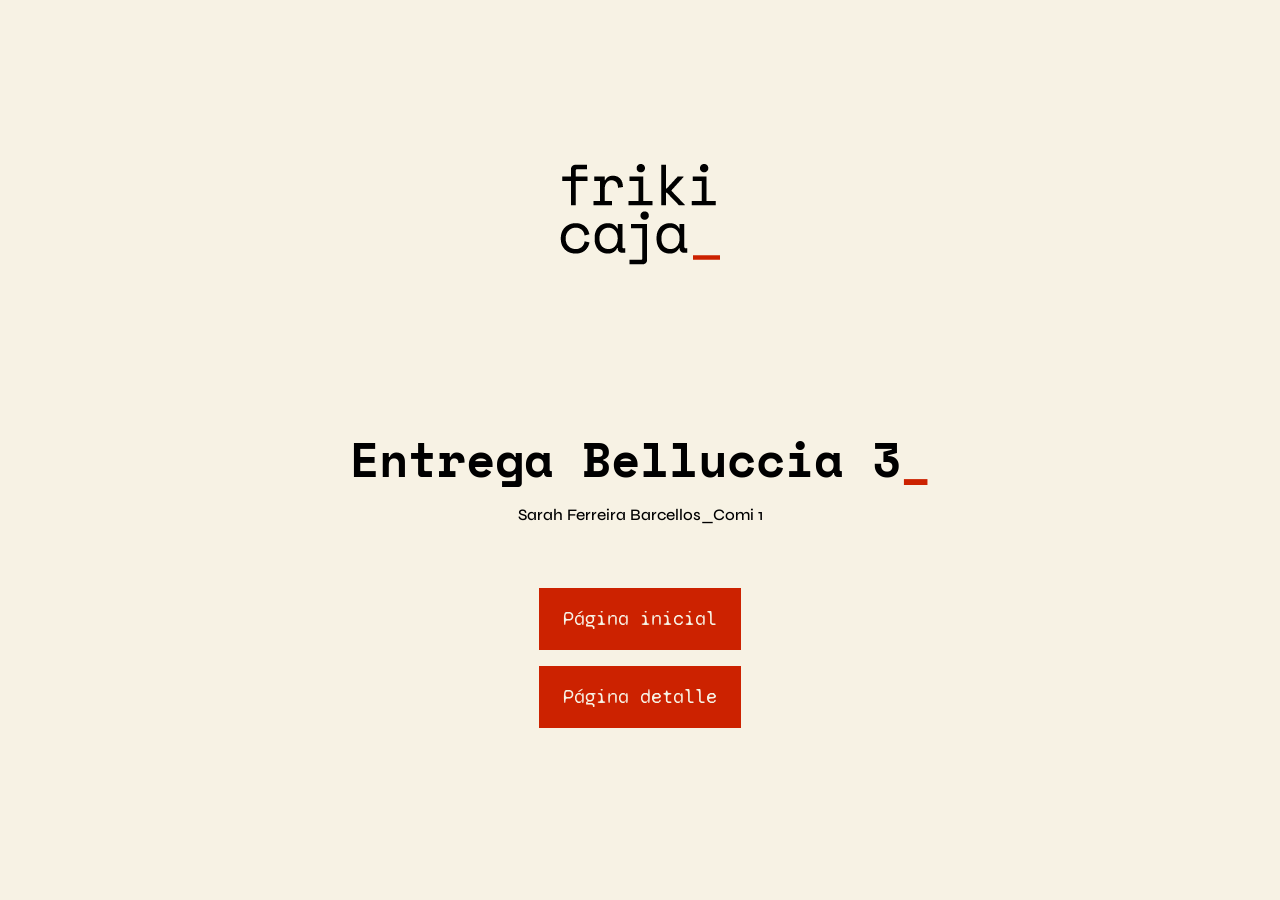
<file: entrega.html>
<!DOCTYPE html>
<html lang="es">
<head>
  <meta charset="UTF-8" />
  <meta name="viewport" content="width=device-width, initial-scale=1.0" />
  <title>FrikiCaja - Sarah Ferreira Barcellos</title>
  <link rel="icon" href="images/favicon.png" type="image">
  <!-- Bootstrap -->
  <link href="https://cdn.jsdelivr.net/npm/bootstrap@5.3.3/dist/css/bootstrap.min.css" rel="stylesheet" integrity="sha384-QWTKZyjpPEjISv5WaRU9OFeRpok6YctnYmDr5pNlyT2bRjXh0JMhjY6hW+ALEwIH" crossorigin="anonymous">
  <!-- Google Fonts -->
  <link href="https://fonts.googleapis.com/css2?family=Space+Mono:wght@700&family=Syne&family=Syne+Mono&display=swap" rel="stylesheet">
  <style>
    :root {
      --color-primary: #cc2200;
      --color-background: #f7f2e4;
      --color-dark-bg: #260600;
      --color-text-light: #f7f2e4;
      --color-text-dark: #000000;
      --color-text-muted: rgba(0, 0, 0, 0.5);
      --font-body: 'Syne', sans-serif;
      --font-heading: 'Space Mono', monospace;
      --font-mono: 'Syne Mono', monospace;
    }
    * {
      box-sizing: border-box;
      margin: 0;
      padding: 0;
    }
    html, body {
      background-color: var(--color-background);
      font-family: var(--font-body);
      color: var(--color-text-dark);
      overflow-x: hidden;
      scroll-behavior: smooth;
    }
    .btn-custom {
      display: inline-block;
      background-color: var(--color-primary);
      color: var(--color-text-light) !important;
      font-family: var(--font-mono);
      font-size: 20px;
      border: none;
      border-radius: 0%;
      padding: 16px 24px;
      text-decoration: none;
      cursor: pointer;
      text-align: center;
      transition: background-color 0.3s ease;
      min-height: 44px;
    }
    .btn-custom:hover {
      background-color: #e64a2d;
    }
    .section-title {
      font-family: var(--font-heading);
      font-weight: 700;
      font-size: clamp(28px, 5vw, 48px);
      line-height: 1.1;
      text-align: center;
      margin-bottom: 20px;
    }
    .text-accent {
      color: var(--color-primary);
    }
  </style>
</head>
<body>
  <main>
    <div class="container d-flex flex-column align-items-center justify-content-center text-center" style="min-height: 100vh;">
      <div style="text-align: center;">
     <img src="images/1be702dae964b4e4ee831824df600469c59e3cda.png" alt="Logo">
   </div>
   <br><br><br><br><br><br><br>

      <h3 class="section-title">Entrega Belluccia 3<span class="text-accent">_</span></h3>
      <h6>Sarah Ferreira Barcellos_Comi 1</h6>
      <br><br>
      <!-- Cambiar los links de href por las URLs reales -->
      <a href="home.html">
        <button type="button" class="btn-custom my-2">Página inicial</button>
      </a>
      <a href="detalle.html">
        <button type="button" class="btn-custom my-2">Página detalle</button>
      </a>
    </div>
  </main>
  <!-- Bootstrap -->
  <script src="https://cdn.jsdelivr.net/npm/bootstrap@5.3.3/dist/js/bootstrap.bundle.min.js" integrity="sha384-YvpcrYf0tY3lHB60NNkmXc5s9fDVZLESaAA55NDzOxhy9GkcIdslK1eN7N6jIeHz" crossorigin="anonymous"></script>
</body>
</html>
</file>
